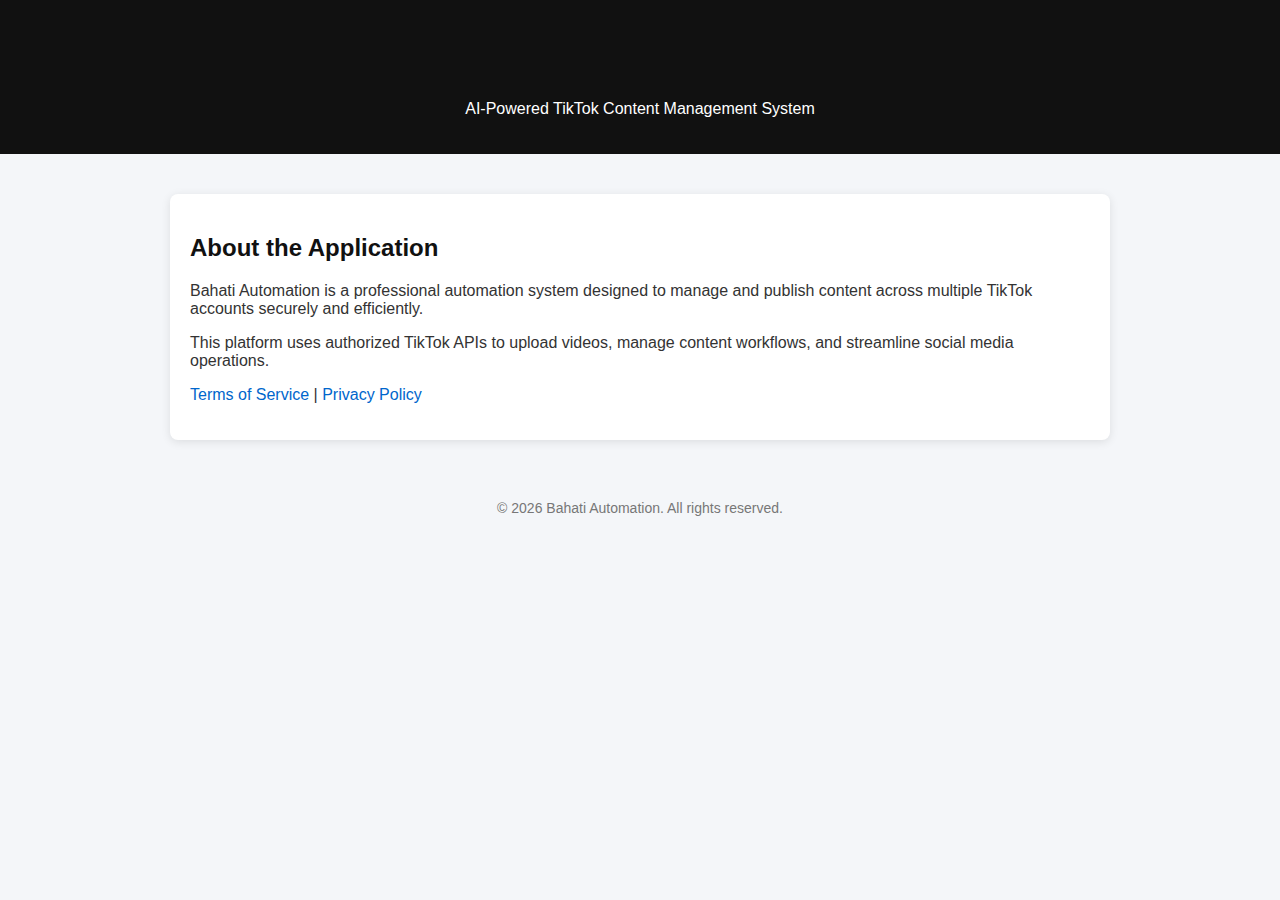
<file: index.html>
<!DOCTYPE html>
<html>
<head>
    <title>Bahati Automation</title>
    <link rel="stylesheet" href="style.css">
</head>
<body>
<header>
    <h1>Bahati Automation</h1>
    <p>AI-Powered TikTok Content Management System</p>
</header>

<div class="container">
    <h2>About the Application</h2>
    <p>Bahati Automation is a professional automation system designed to manage and publish content across multiple TikTok accounts securely and efficiently.</p>
    
    <p>This platform uses authorized TikTok APIs to upload videos, manage content workflows, and streamline social media operations.</p>

    <p>
        <a href="terms.html">Terms of Service</a> |
        <a href="privacy.html">Privacy Policy</a>
    </p>
</div>

<footer>
    © 2026 Bahati Automation. All rights reserved.
</footer>
</body>
</html>
</file>
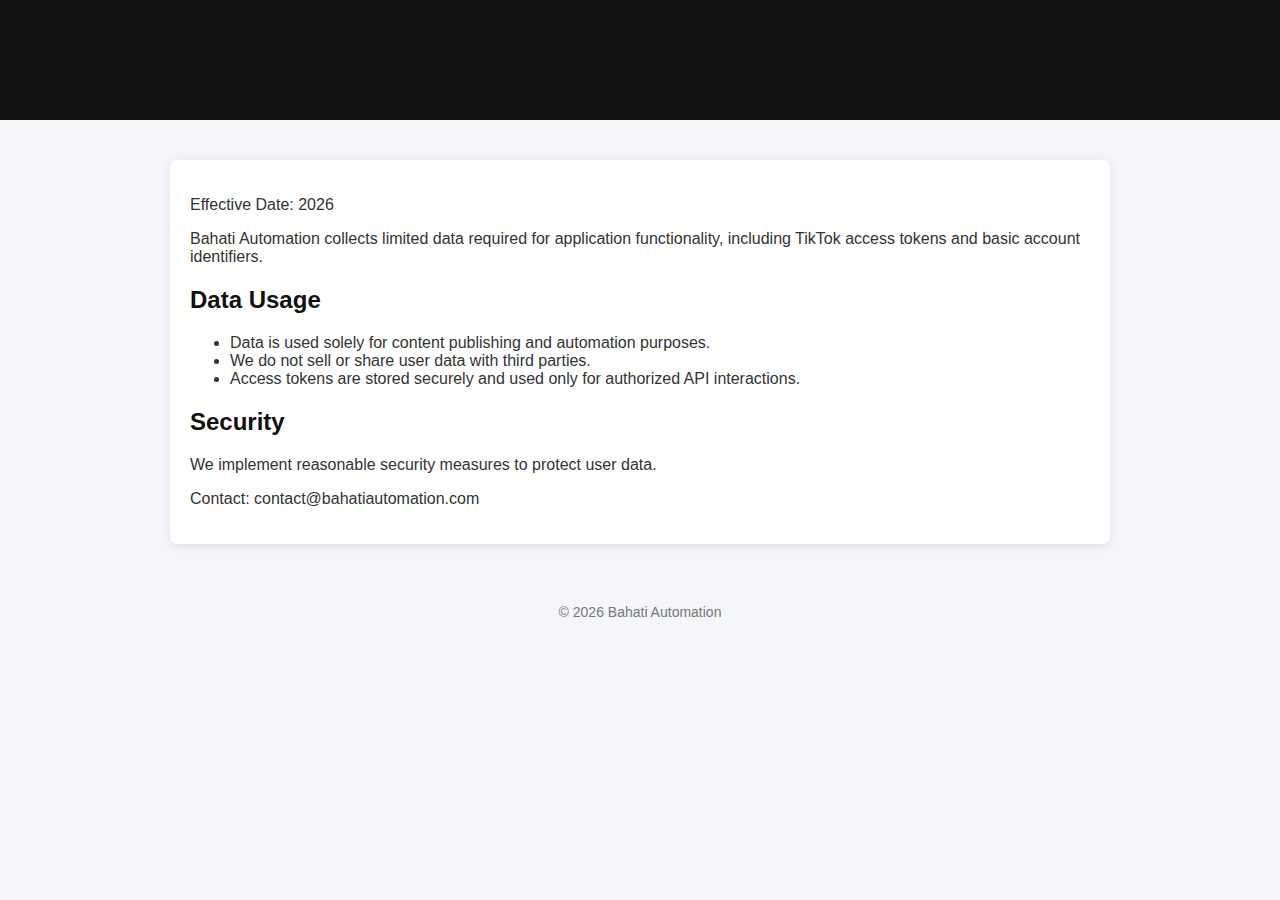
<file: privacy.html>
<!DOCTYPE html>
<html>
<head>
    <title>Privacy Policy - Bahati Automation</title>
    <link rel="stylesheet" href="style.css">
</head>
<body>
<header>
    <h1>Privacy Policy</h1>
</header>

<div class="container">
    <p>Effective Date: 2026</p>

    <p>Bahati Automation collects limited data required for application functionality, including TikTok access tokens and basic account identifiers.</p>

    <h2>Data Usage</h2>
    <ul>
        <li>Data is used solely for content publishing and automation purposes.</li>
        <li>We do not sell or share user data with third parties.</li>
        <li>Access tokens are stored securely and used only for authorized API interactions.</li>
    </ul>

    <h2>Security</h2>
    <p>We implement reasonable security measures to protect user data.</p>

    <p>Contact: contact@bahatiautomation.com</p>
</div>

<footer>
    © 2026 Bahati Automation
</footer>
</body>
</html>
</file>
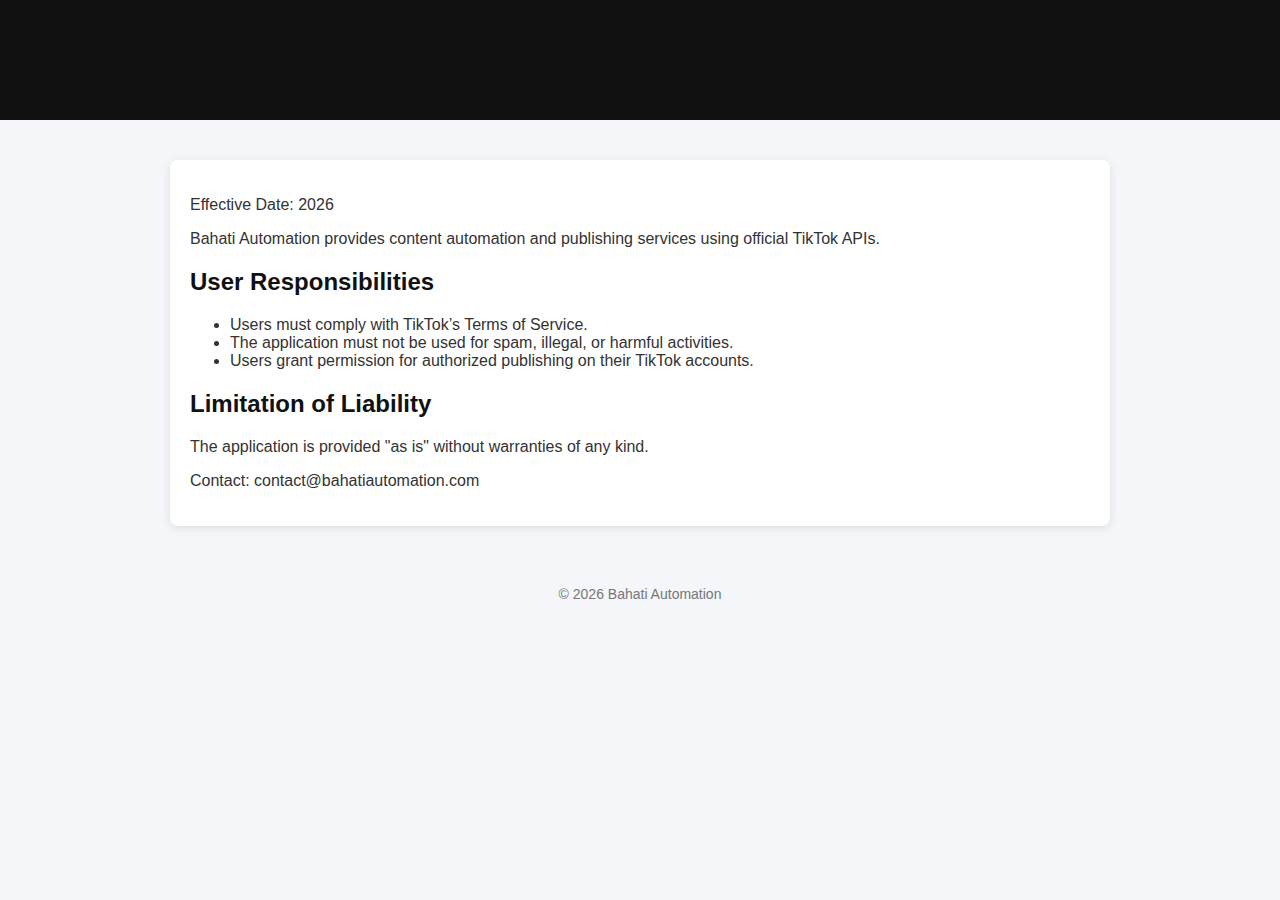
<file: terms.html>
<!DOCTYPE html>
<html>
<head>
    <title>Terms of Service - Bahati Automation</title>
    <link rel="stylesheet" href="style.css">
</head>
<body>
<header>
    <h1>Terms of Service</h1>
</header>

<div class="container">
    <p>Effective Date: 2026</p>

    <p>Bahati Automation provides content automation and publishing services using official TikTok APIs.</p>

    <h2>User Responsibilities</h2>
    <ul>
        <li>Users must comply with TikTok’s Terms of Service.</li>
        <li>The application must not be used for spam, illegal, or harmful activities.</li>
        <li>Users grant permission for authorized publishing on their TikTok accounts.</li>
    </ul>

    <h2>Limitation of Liability</h2>
    <p>The application is provided "as is" without warranties of any kind.</p>

    <p>Contact: contact@bahatiautomation.com</p>
</div>

<footer>
    © 2026 Bahati Automation
</footer>
</body>
</html>
</file>
<file: style.css>
body {
    font-family: Arial, sans-serif;
    margin: 0;
    padding: 0;
    background-color: #f4f6f9;
    color: #333;
}
header {
    background-color: #111;
    color: white;
    padding: 20px;
    text-align: center;
}
.container {
    max-width: 900px;
    margin: 40px auto;
    padding: 20px;
    background: white;
    border-radius: 8px;
    box-shadow: 0 2px 10px rgba(0,0,0,0.1);
}
h1, h2 {
    color: #111;
}
a {
    color: #0066cc;
    text-decoration: none;
}
footer {
    text-align: center;
    padding: 20px;
    margin-top: 40px;
    font-size: 14px;
    color: #777;
}
</file>
